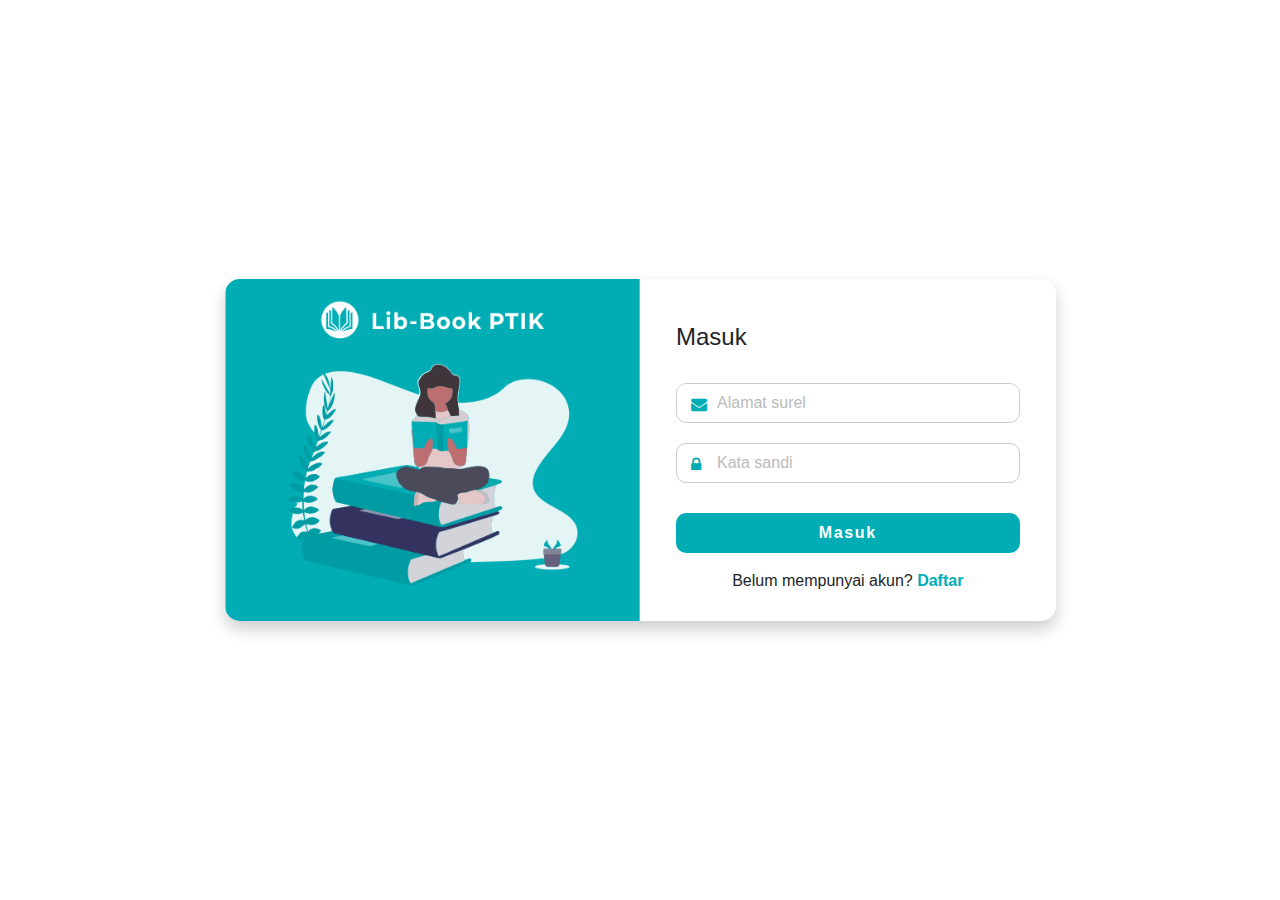
<file: index.html>
<!DOCTYPE html>
<html lang="en">
<head>
    <meta charset="UTF-8">
    <meta name="viewport" content="width=device-width, initial-scale=1.0">
    <link rel="stylesheet" type="text/css" href="daftar_login.css">
    <link rel="stylesheet" href="https://stackpath.bootstrapcdn.com/bootstrap/4.5.0/css/bootstrap.min.css">
    <link href="https://stackpath.bootstrapcdn.com/font-awesome/4.7.0/css/font-awesome.min.css" rel="stylesheet">
    <script src="https://code.jquery.com/jquery-3.5.1.slim.min.js"></script>
    <title>Daftar</title>
    
</head>
<body>
    <div class="container">
        <div class="row px-3">
            <div class="col-lg-10 col-xl-9 card flex-row mx-auto px-0">
                <div class="img-left d-none d-md-flex"></div>
                    <div class="card-body">
                        <h4 class="title pl-3 mt-4">Masuk</h4>
                        <form class="form-box px-3" action="login_code.php" method="POST">
                            <div class="form-input">
                                <span><i class="fa fa-envelope"></i></span>
                                <input type="email" name="email" id="email" placeholder="Alamat surel" tabindex="10" required>
                            </div>

                            <div class="form-input">
                                <span><i class="fa fa-lock"></i></span>
                                <input type="password" name="password" id="pwd" placeholder="Kata sandi" required>
                            </div>

                            <div class="mb-3">
                                <button type="submit" class="btn btn-block">Masuk</button>
                            </div>

                            <div class="text-center mb-2">
                                Belum mempunyai akun?
                                <a href="daftar.html" class="register-link">Daftar</a>
                            </div>
                        </form>
                    </div>
            </div>
        </div>
    </div>
</body>
</html>
</file>
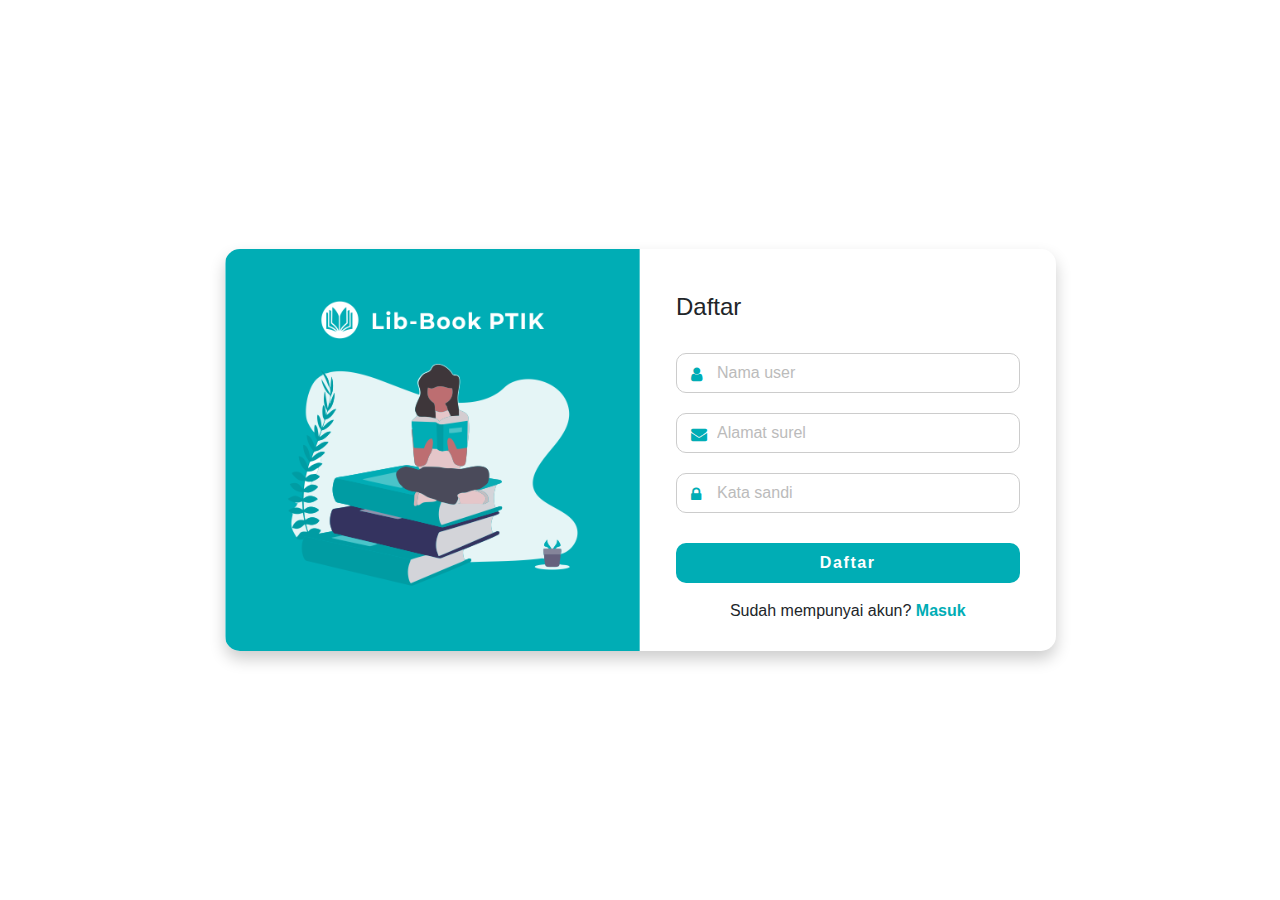
<file: daftar.html>
<!DOCTYPE html>
<html lang="en">
<head>
    <meta charset="UTF-8">
    <meta name="viewport" content="width=device-width, initial-scale=1.0">
    <link rel="stylesheet" type="text/css" href="daftar_login.css">
    <link rel="stylesheet" href="https://stackpath.bootstrapcdn.com/bootstrap/4.5.0/css/bootstrap.min.css">
    <link href="https://stackpath.bootstrapcdn.com/font-awesome/4.7.0/css/font-awesome.min.css" rel="stylesheet">
    <script src="https://code.jquery.com/jquery-3.5.1.slim.min.js"></script>
    <title>Daftar</title>
    
</head>
<body>
    <div class="container">
        <div class="row px-3">
            <div class="col-lg-10 col-xl-9 card flex-row mx-auto px-0">
                <div class="img-left d-none d-md-flex"></div>
                    <div class="card-body">
                        <h4 class="title pl-3 mt-4">Daftar</h4>
                        <form class="form-box px-3" action="daftar_code.php" method="POST">
                            <div class="form-input">
                                <span><i class="fa fa-user"></i></span>
                                <input type="text" name="username" id="username" placeholder="Nama user" tabindex="10" required>
                            </div>

                            <div class="form-input">
                                <span><i class="fa fa-envelope"></i></span>
                                <input type="email" name="email" id="email" placeholder="Alamat surel" tabindex="10" required>
                            </div>

                            <div class="form-input">
                                <span><i class="fa fa-lock"></i></span>
                                <input type="password" name="password" name="pwd" placeholder="Kata sandi" required>
                            </div>

                            <div class="mb-3">
                                <button type="submit" name="daftar" class="btn btn-block">Daftar</button>
                            </div>

                            <div class="text-center mb-2">
                                Sudah mempunyai akun?
                                <a href="login.html" class="register-link">Masuk</a>
                            </div>
                        </form>
                    </div>
            </div>
        </div>
    </div>
</body>
</html>
</file>
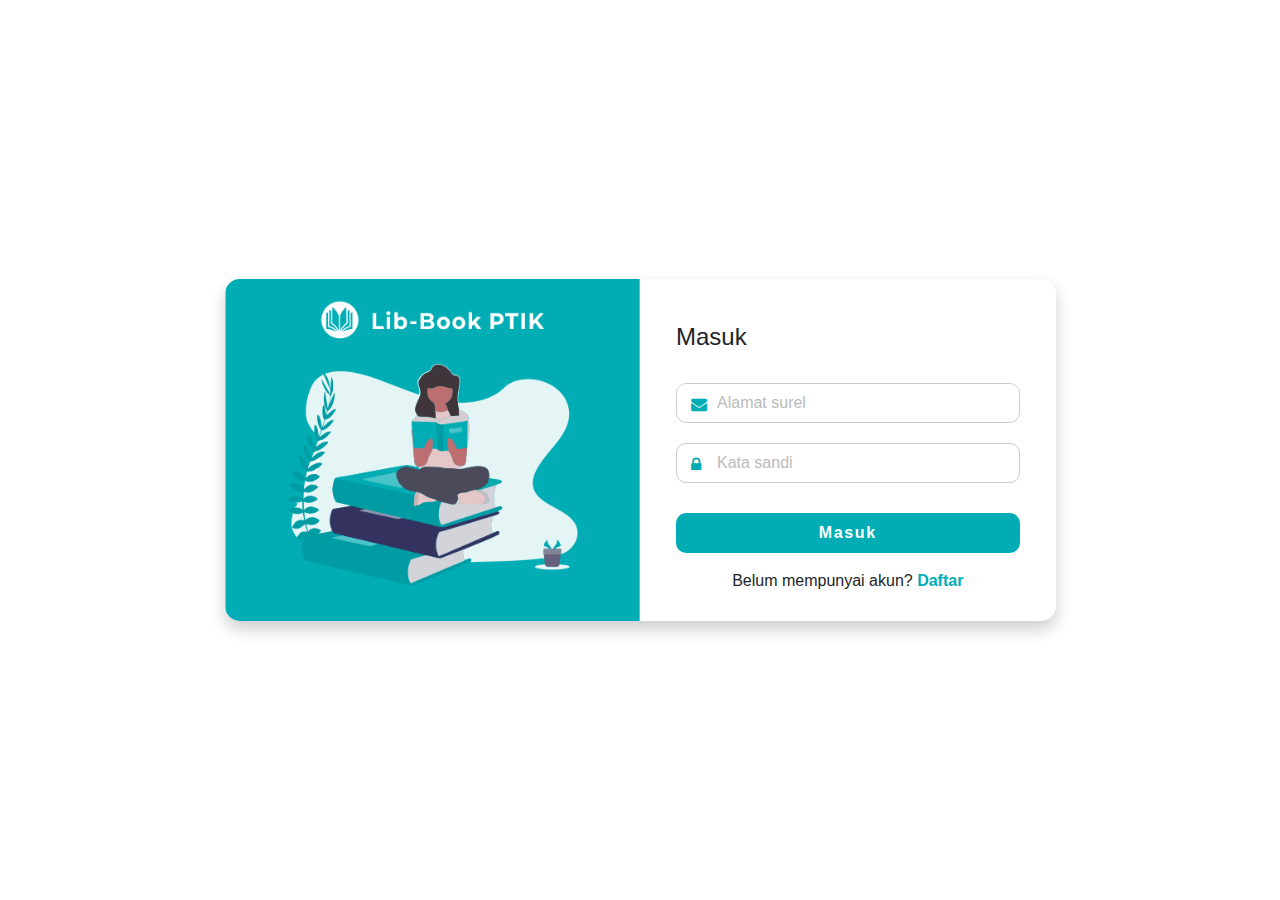
<file: login.html>
<!DOCTYPE html>
<html lang="en">
<head>
    <meta charset="UTF-8">
    <meta name="viewport" content="width=device-width, initial-scale=1.0">
    <link rel="stylesheet" type="text/css" href="daftar_login.css">
    <link rel="stylesheet" href="https://stackpath.bootstrapcdn.com/bootstrap/4.5.0/css/bootstrap.min.css">
    <link href="https://stackpath.bootstrapcdn.com/font-awesome/4.7.0/css/font-awesome.min.css" rel="stylesheet">
    <script src="https://code.jquery.com/jquery-3.5.1.slim.min.js"></script>
    <title>Daftar</title>
    
</head>
<body>
    <div class="container">
        <div class="row px-3">
            <div class="col-lg-10 col-xl-9 card flex-row mx-auto px-0">
                <div class="img-left d-none d-md-flex"></div>
                    <div class="card-body">
                        <h4 class="title pl-3 mt-4">Masuk</h4>
                        <form class="form-box px-3" action="login_code.php" method="POST">
                            <div class="form-input">
                                <span><i class="fa fa-envelope"></i></span>
                                <input type="email" name="email" id="email" placeholder="Alamat surel" tabindex="10" required>
                            </div>

                            <div class="form-input">
                                <span><i class="fa fa-lock"></i></span>
                                <input type="password" name="password" id="pwd" placeholder="Kata sandi" required>
                            </div>

                            <div class="mb-3">
                                <button type="submit" class="btn btn-block">Masuk</button>
                            </div>

                            <div class="text-center mb-2">
                                Belum mempunyai akun?
                                <a href="daftar.html" class="register-link">Daftar</a>
                            </div>
                        </form>
                    </div>
            </div>
        </div>
    </div>
</body>
</html>
</file>
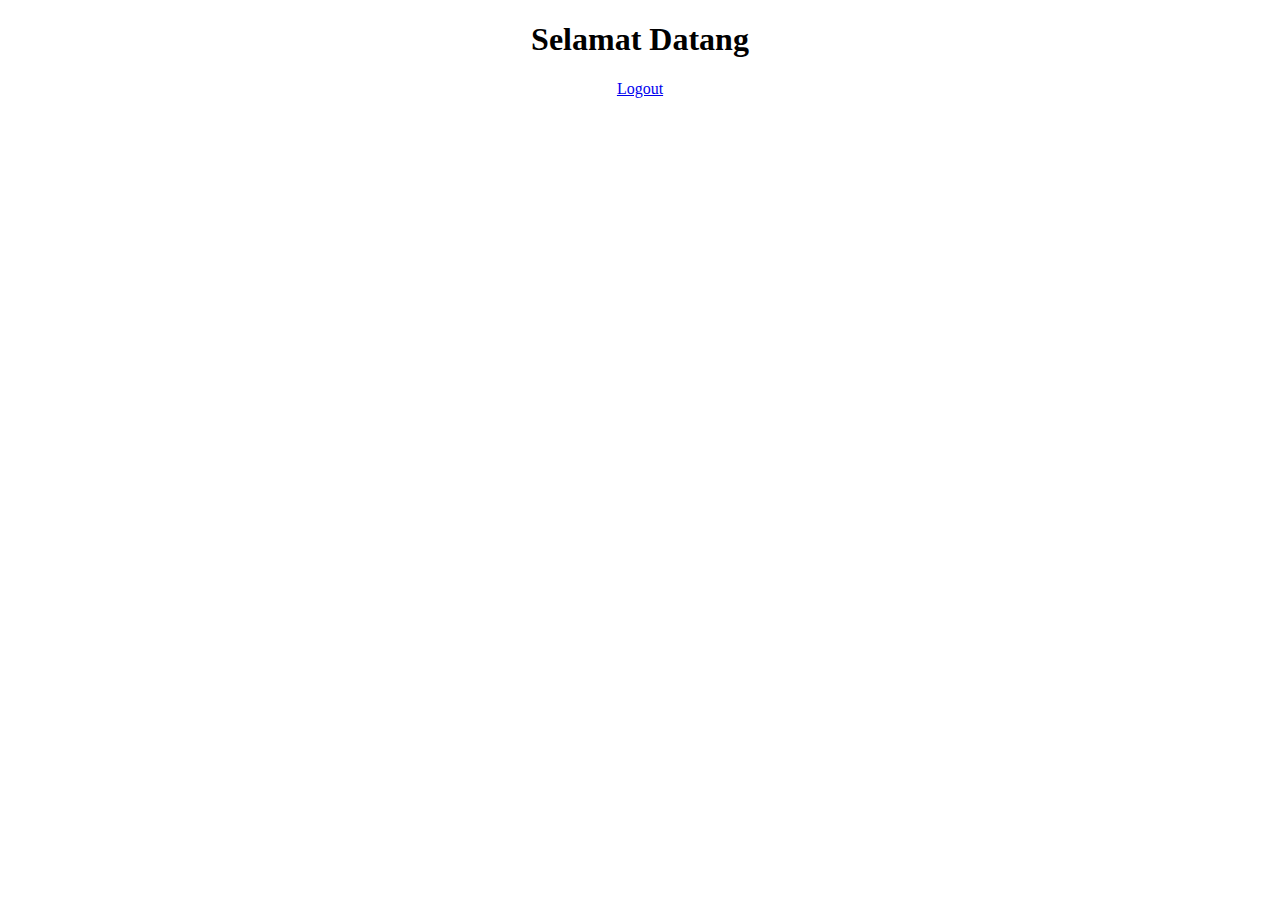
<file: welcome.html>
<!--
	ini halaman dummy untuk menguji tombol logout
-->
<!DOCTYPE html>
<html lang="en">
<head>
	<meta charset="UTF-8">
	<meta name="viewport" content="width=device-width, initial-scale=1.0">
	<title>Welcome</title>
</head>
<body>
	<div>
		<center>
			<h1>Selamat Datang</h1>
			<a href="logout.php">Logout</a>
		</center>
	</div>
</body>
</html>
</file>
<file: daftar_login.css>
body{
  height: 100vh;
  background: #ffffff !important;
  display: flex;
  flex-direction: column;
  align-items: center;
  justify-content: center;
}

.card{
  overflow: hidden;
  border: 0 !important;
  border-radius: 15px !important;
  box-shadow: 0 0.5rem 1rem 0 rgba(0, 0, 0, 0.2);
}

.img-left{
  width: 50%;
  background: url('img/cover.png') center;
  background-size: cover;

}

.card-body{
  padding: 2rem;
}

.title{
  margin-bottom: 2rem;
}

.form-input{
  position: relative;
}

.form-input input{
  width: 100%;
  height: 40px;
  padding-left: 40px;
  margin-bottom: 20px;
  box-sizing: border-box;
  box-shadow: none;
  border: 1px solid #cccccc;
  border-radius: 10px;
  outline: none;
  background: transparent;
}

.form-input span{
  position: absolute;
  top: 10px;
  padding-left: 15px;
  color: #00adb5;
}

.form-input input::placeholder{
  color: #bbbbbb;
  padding-left: 0px;
}

.form-input input:focus, .form-input input:valid{
  border: 1.5px solid #00adb5;
}

.form-input input:focus::placeholder{
  color: #00adb5;
}

.form-box button[type="submit"]{
  margin-top: 10px;
  border: none;
  cursor: pointer;
  border-radius: 10px;
  background: #00adb5;
  color: #ffffff;
  font-size: 100%;
  font-weight: bold;
  letter-spacing: .1rem;
  transition: 0.5s;
  height: 40px;
}

.form-box button[type="submit"]:hover{
  background: #00888f;
}

.register-link{
  color: #00adb5;
  font-weight: bold;
}

.register-link:hover{
  color: #00888f;
  text-decoration: none;
}
</file>
